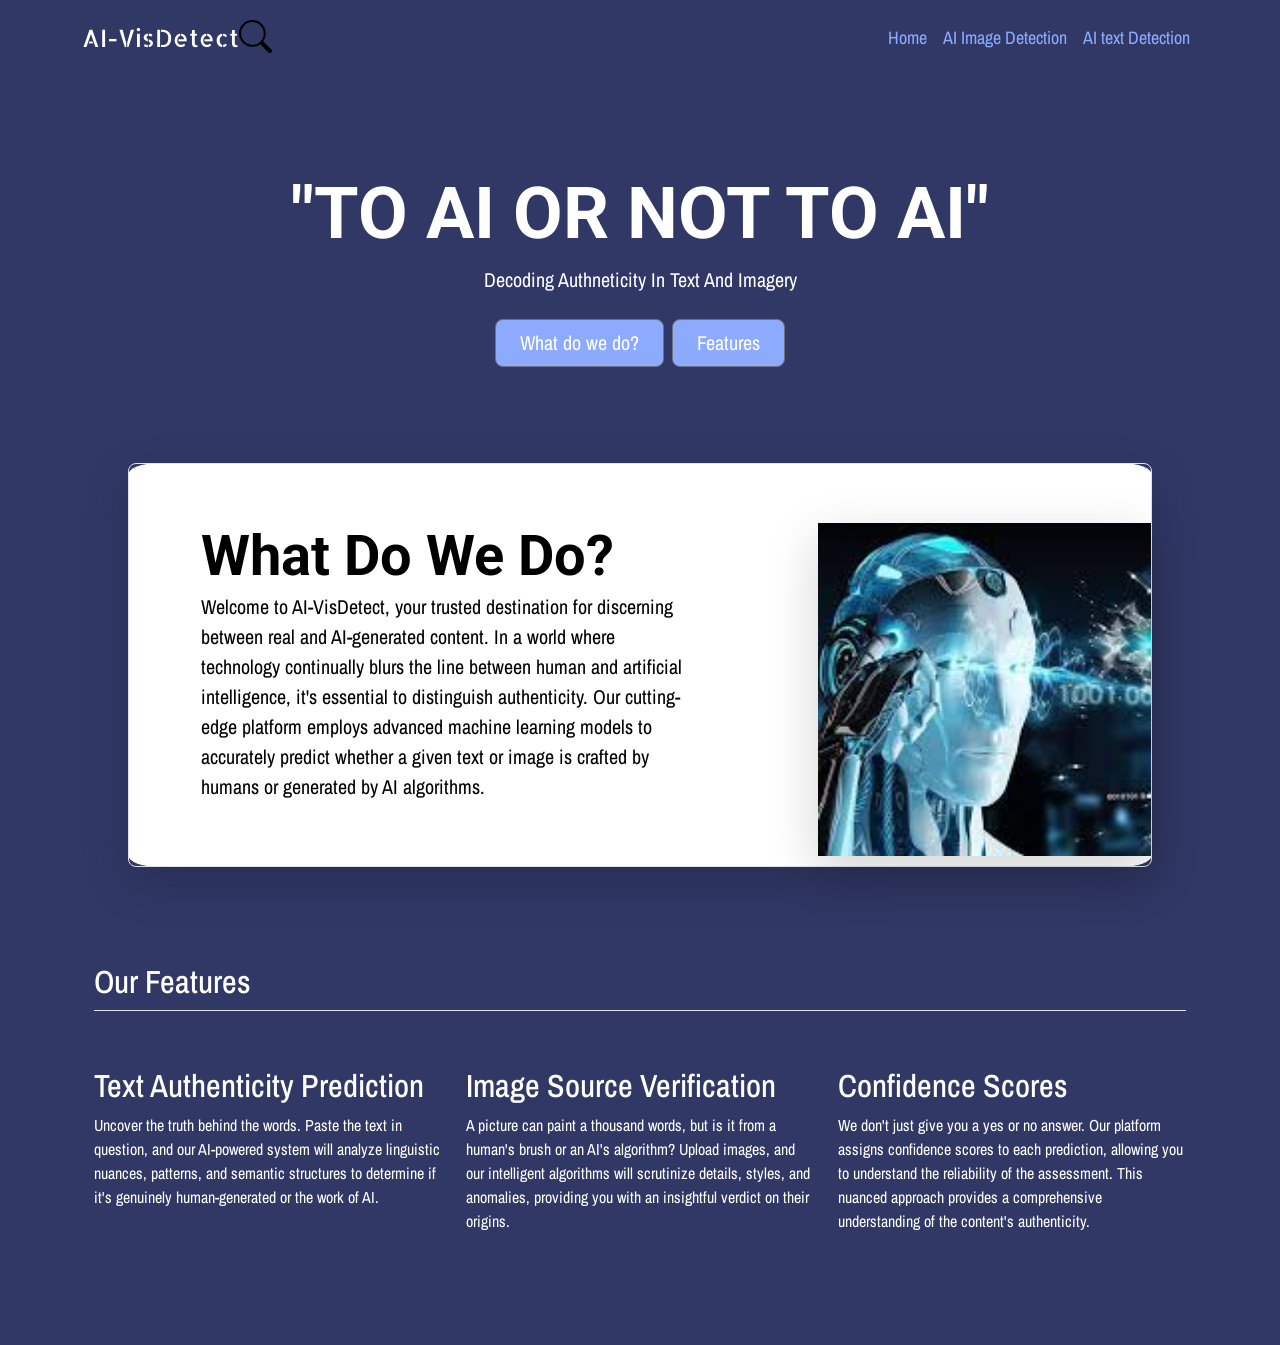
<file: frontend/index.html>
<!DOCTYPE html>
<html lang="en">
<head>
    <meta charset="UTF-8">
    <meta name="viewport" content="width=device-width, initial-scale=1.0">
    <title>AI-VisDetect</title>
    <link rel="icon" href="./logo.jpg" type="image/icon type">
    <link href="https://cdn.jsdelivr.net/npm/bootstrap@5.3.1/dist/css/bootstrap.min.css" rel="stylesheet" integrity="sha384-4bw+/aepP/YC94hEpVNVgiZdgIC5+VKNBQNGCHeKRQN+PtmoHDEXuppvnDJzQIu9" crossorigin="anonymous">
    <link href = "style.css" rel = "stylesheet"/>
    <link rel="preconnect" href="https://fonts.googleapis.com">
<link rel="preconnect" href="https://fonts.gstatic.com" crossorigin>
<link href="https://fonts.googleapis.com/css2?family=Archivo+Narrow:wght@500&display=swap" rel="stylesheet">
<link rel="preconnect" href="https://fonts.googleapis.com">
<link rel="preconnect" href="https://fonts.gstatic.com" crossorigin>
<link href="https://fonts.googleapis.com/css2?family=Allerta+Stencil&display=swap" rel="stylesheet">
<link rel="preconnect" href="https://fonts.googleapis.com">
<link rel="preconnect" href="https://fonts.gstatic.com" crossorigin>
<link href="https://fonts.googleapis.com/css2?family=Roboto:wght@700&display=swap" rel="stylesheet">
</head>
<body>
    <div class="container">
        <header class="d-flex flex-wrap align-items-center justify-content-center justify-content-md-between py-3 mb-4">
          <div class="col-md-3 mb-2 mb-md-0 ">
            <a href="/" class="d-inline-flex  text-decoration-none brand-title">
              AI-VisDetect<img src = "./search.svg" height= "33pxpx">
            </a>
          </div>
    
          <ul class="nav col-12 col-md-auto mb-2 justify-content-center mb-md-0">
            <li><a href="#" class="nav-link px-2 nav-item">Home</a></li>
            <li><a href="./image.html" class="nav-link px-2 nav-item">AI Image Detection</a></li>
            <li><a href="./text.html" class="nav-link px-2 nav-item">AI text Detection</a></li>
          </ul>
    
        </header>
      </div>
      <div class="px-4 py-5 my-5 text-center ">
        <h1 class=" fw-bold  brand">"TO AI OR NOT TO AI"</h1>
        <div class="col-lg-6 mx-auto">
          <p class="lead mb-4">Decoding Authneticity In Text And Imagery</p>
          <div class="d-grid gap-2 d-sm-flex justify-content-sm-center">
            <button type="button" class="btn btn-outline-secondary btn-lg px-4 gap-3 goto"><a href = "#what" class = "main-btn">What do we do?</a></button>
            <button type="button" class="btn btn-outline-secondary btn-lg px-4 main-btn goto"><a href = "#features" class = "main-btn">Features</a></button>
          </div>
        </div>
      </div>
      <section id = "what">
        <div class="container my-5 main">
            <div class="row p-4 pb-0 pe-lg-0 pt-lg-5 align-items-center rounded-3 border shadow-lg">
              <div class="col-lg-7 p-3 p-lg-5 pt-lg-3">
                <h1 class="display-4 fw-bold lh-1 text-body-emphasis">What Do We Do?</h1>
                <p class="lead ">Welcome to AI-VisDetect, your trusted destination for discerning between real and AI-generated content. In a world where technology continually blurs the line between human and artificial intelligence, it's essential to distinguish authenticity. Our cutting-edge platform employs advanced machine learning models to accurately predict whether a given text or image is crafted by humans or generated by AI algorithms.</p>
              </div>
              <div class="col-lg-4 offset-lg-1 p-0 overflow-hidden shadow-lg">
                  <img  src="./ai1.jpg" alt="" width="600">
              </div>
            </div>
          </div>
    </section>

   
        <section id = "features">
          <div class="container px-4 py-5 " id="hanging-icons">
            <h2 class="pb-2 border-bottom">Our Features</h2>
            <div class="row g-4 py-5 row-cols-1 row-cols-lg-3">
              <div class="col d-flex align-items-start ">
                <div>
                  <h3 class="fs-2 ">Text Authenticity Prediction</h3>
                  <p>Uncover the truth behind the words. Paste the text in question, and our AI-powered system will
                     analyze linguistic nuances, patterns, and semantic structures to determine if it's genuinely
                      human-generated or the work of AI.</p>
                </div>
              </div>
              <div class="col d-flex align-items-start">
                <div>
                  <h3 class="fs-2">Image Source Verification</h3>
                  <p>A picture can paint a thousand words, but is it from a human's brush or an AI's 
                    algorithm? Upload images, and our intelligent algorithms will scrutinize details, styles,
                     and anomalies, providing you with an insightful verdict on their origins.</p>
                  
                </div>
              </div>
              <div class="col d-flex align-items-start">
                <div>
                  <h3 class="fs-2">Confidence Scores</h3>
                  <p>We don't just give you a yes or no answer. Our platform assigns confidence scores to each prediction, 
                    allowing you to understand the reliability of the assessment. This nuanced approach provides a comprehensive 
                    understanding of the content's authenticity.</p>
                </div>
              </div>
            </div>
          </div>
        </section>
     
   

    <script src="https://cdn.jsdelivr.net/npm/bootstrap@5.3.1/dist/js/bootstrap.bundle.min.js" integrity="sha384-HwwvtgBNo3bZJJLYd8oVXjrBZt8cqVSpeBNS5n7C8IVInixGAoxmnlMuBnhbgrkm" crossorigin="anonymous"></script>
</body>
</html>
</file>
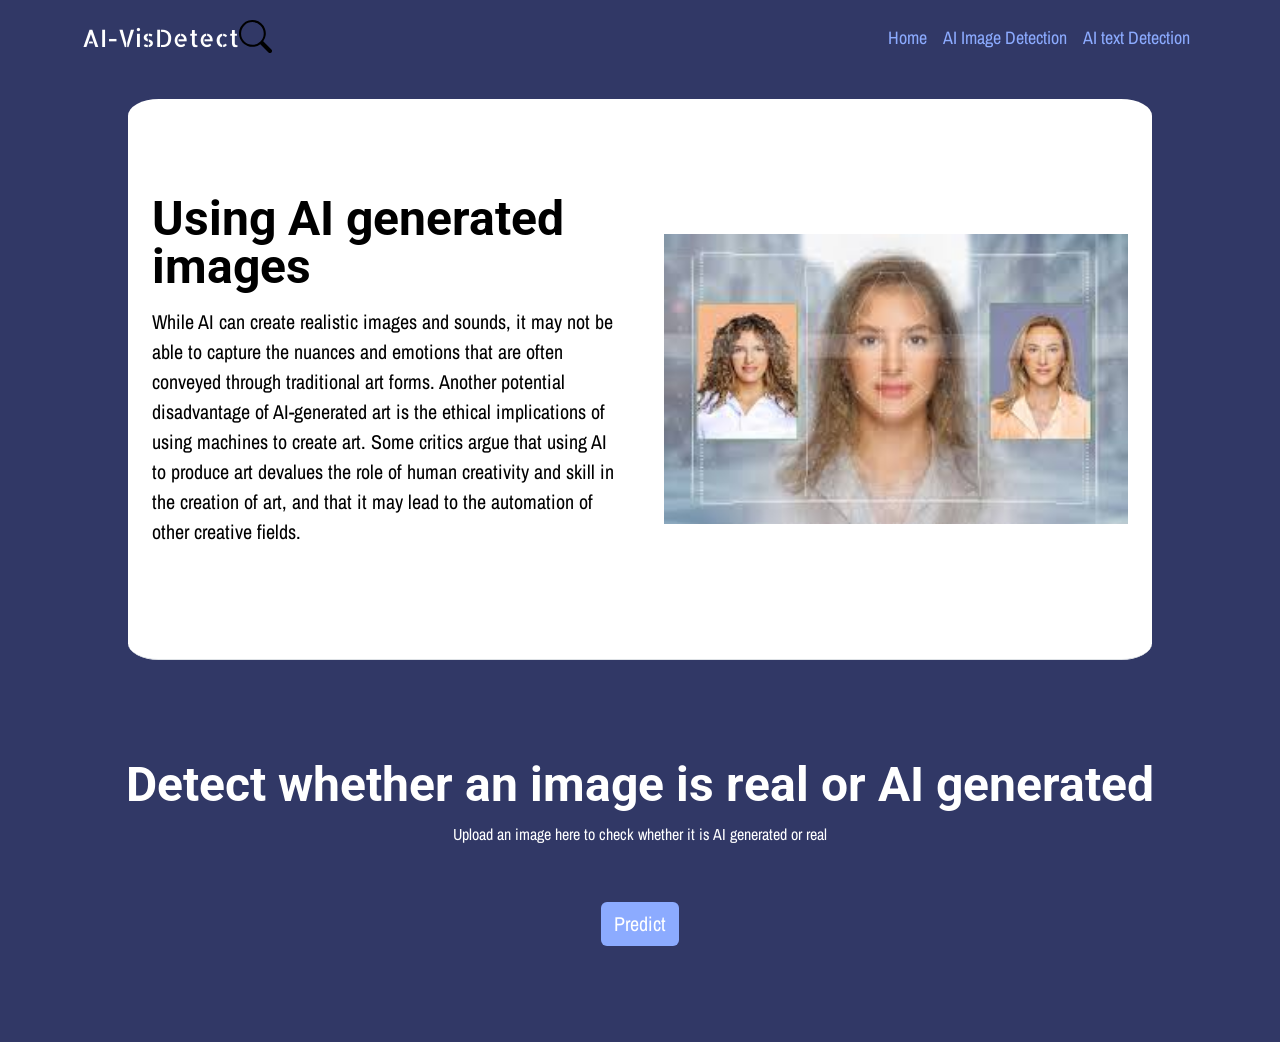
<file: frontend/image.html>
<!DOCTYPE html>
<html lang="en">
<head>
    <meta charset="UTF-8">
    <meta name="viewport" content="width=device-width, initial-scale=1.0">
    <title>Image Detection</title>

    <link rel="icon" href="./logo.jpg" type="image/icon type">
    <link href="https://cdn.jsdelivr.net/npm/bootstrap@5.3.1/dist/css/bootstrap.min.css" rel="stylesheet" integrity="sha384-4bw+/aepP/YC94hEpVNVgiZdgIC5+VKNBQNGCHeKRQN+PtmoHDEXuppvnDJzQIu9" crossorigin="anonymous">
    <link href = "style.css" rel = "stylesheet"/>
    <link rel="preconnect" href="https://fonts.googleapis.com">
<link rel="preconnect" href="https://fonts.gstatic.com" crossorigin>
<link href="https://fonts.googleapis.com/css2?family=Archivo+Narrow:wght@500&display=swap" rel="stylesheet">
<link rel="preconnect" href="https://fonts.googleapis.com">
<link rel="preconnect" href="https://fonts.gstatic.com" crossorigin>
<link href="https://fonts.googleapis.com/css2?family=Allerta+Stencil&display=swap" rel="stylesheet">
<link rel="preconnect" href="https://fonts.googleapis.com">
<link rel="preconnect" href="https://fonts.gstatic.com" crossorigin>
<link href="https://fonts.googleapis.com/css2?family=Roboto:wght@700&display=swap" rel="stylesheet">
</head>
<body>
    <div class="container">
        <header class="d-flex flex-wrap align-items-center justify-content-center justify-content-md-between py-3 mb-4">
          <div class="col-md-3 mb-2 mb-md-0 ">
            <a href="/" class="d-inline-flex  text-decoration-none brand-title">
              AI-VisDetect<img src = "./search.svg" height= "33pxpx">
            </a>
          </div>
    
          <ul class="nav col-12 col-md-auto mb-2 justify-content-center mb-md-0">
            <li><a href="./index.html" class="nav-link px-2 nav-item">Home</a></li>
            <li><a href="#" class="nav-link px-2 nav-item">AI Image Detection</a></li>
            <li><a href="./text.html" class="nav-link px-2 nav-item">AI text Detection</a></li>
          </ul>
        </header>
      </div>

      <div class="container col-xxl-8 px-4 py-5 main border-bottom">
        <div class="row flex-lg-row-reverse align-items-center g-5 py-5">
          <div class="col-10 col-sm-8 col-lg-6">
            <img src="./aiImage.jpg" class="d-block mx-lg-auto img-fluid" alt="Bootstrap Themes" width="700" height="500" loading="lazy">
          </div>
          <div class="col-lg-6">
            <h1 class="display-5 fw-bold text-body-emphasis lh-1 mb-3">Using AI generated images</h1>
            <p class="lead"> While AI can create realistic images and sounds, it may not be able to capture
                 the nuances and emotions that are often conveyed through traditional art forms. Another potential
                  disadvantage of AI-generated art is the ethical implications of using machines to create art. Some 
                  critics argue that using AI to produce art devalues the role of human creativity and skill in the
                   creation of art, and that it may lead to the automation of other creative fields.</p>
          </div>
        </div>
      </div>

      <div class="px-4 py-5 my-5 text-center">
        <h1 class="display-5 fw-bold">Detect whether an image is real or AI generated</h1>
        <div class="col-lg-6 mx-auto">
            
            <p><label for="file" style="cursor: pointer;">Upload an image here to check whether it is AI generated or real</label></p>
            <input type="file"  accept="image/*" name="imageToDetect" id="file"  onchange="loadFile(event)" style="display: none;">
            <p><img id="output" width = "300"/></p>
            <p class="imageResult"></p>
            <button type="button" class="btn predict">Predict</button>
        </div>
      </div>

      <script>
        var loadFile = function(event) {
            var image = document.getElementById('output');
            image.src = URL.createObjectURL(event.target.files[0]);
        };
        </script>
</body>
</html>
</file>
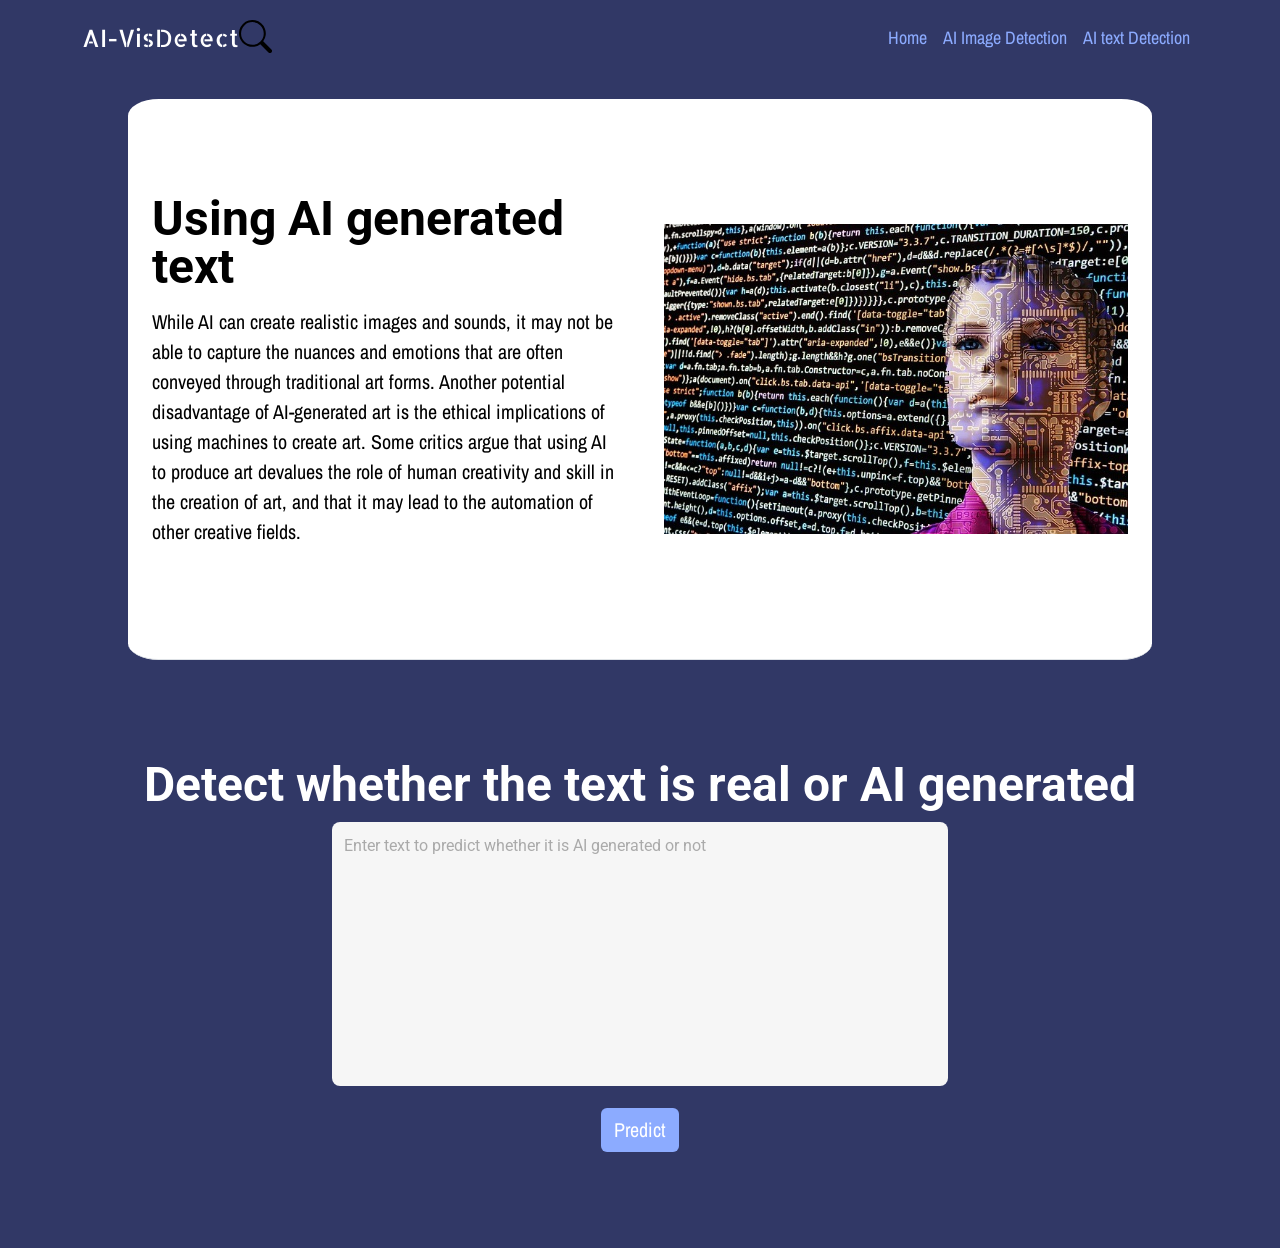
<file: frontend/text.html>
<!DOCTYPE html>
<html lang="en">
<head>
    <meta charset="UTF-8">
    <meta name="viewport" content="width=device-width, initial-scale=1.0">
    <title>Text Detection</title>

    <link rel="icon" href="./logo.jpg" type="image/icon type">
    <link href="https://cdn.jsdelivr.net/npm/bootstrap@5.3.1/dist/css/bootstrap.min.css" rel="stylesheet" integrity="sha384-4bw+/aepP/YC94hEpVNVgiZdgIC5+VKNBQNGCHeKRQN+PtmoHDEXuppvnDJzQIu9" crossorigin="anonymous">
    <link href = "style.css" rel = "stylesheet"/>
    <link rel="preconnect" href="https://fonts.googleapis.com">
    <link rel="preconnect" href="https://fonts.gstatic.com" crossorigin>
    <link href="https://fonts.googleapis.com/css2?family=Archivo+Narrow:wght@500&display=swap" rel="stylesheet">
    <link rel="preconnect" href="https://fonts.googleapis.com">
    <link rel="preconnect" href="https://fonts.gstatic.com" crossorigin>
    <link href="https://fonts.googleapis.com/css2?family=Allerta+Stencil&display=swap" rel="stylesheet">
    <link rel="preconnect" href="https://fonts.googleapis.com">
    <link rel="preconnect" href="https://fonts.gstatic.com" crossorigin>
    <link href="https://fonts.googleapis.com/css2?family=Roboto:wght@700&display=swap" rel="stylesheet">
    <link rel="preconnect" href="https://fonts.googleapis.com">
<link rel="preconnect" href="https://fonts.gstatic.com" crossorigin>
<link href="https://fonts.googleapis.com/css2?family=Roboto:wght@700&display=swap" rel="stylesheet">
</head>
<body>
    <div class="container">
        <header class="d-flex flex-wrap align-items-center justify-content-center justify-content-md-between py-3 mb-4">
          <div class="col-md-3 mb-2 mb-md-0 ">
            <a href="/" class="d-inline-flex  text-decoration-none brand-title">
              AI-VisDetect<img src = "./search.svg" height= "33pxpx">
            </a>
          </div>
    
          <ul class="nav col-12 col-md-auto mb-2 justify-content-center mb-md-0">
            <li><a href="./index.html" class="nav-link px-2 nav-item">Home</a></li>
            <li><a href="./image.html" class="nav-link px-2 nav-item">AI Image Detection</a></li>
            <li><a href="#" class="nav-link px-2 nav-item">AI text Detection</a></li>
          </ul>
        </header>
      </div>

      <div class="container col-xxl-8 px-4 py-5 main border-bottom">
        <div class="row flex-lg-row-reverse align-items-center g-5 py-5">
          <div class="col-10 col-sm-8 col-lg-6">
            <img src="./aitext.jpg" class="d-block mx-lg-auto img-fluid" alt="Bootstrap Themes" width="700" height="500" loading="lazy">
          </div>
          <div class="col-lg-6">
            <h1 class="display-5 fw-bold text-body-emphasis lh-1 mb-3">Using AI generated text</h1>
            <p class="lead"> While AI can create realistic images and sounds, it may not be able to capture
                 the nuances and emotions that are often conveyed through traditional art forms. Another potential
                  disadvantage of AI-generated art is the ethical implications of using machines to create art. Some 
                  critics argue that using AI to produce art devalues the role of human creativity and skill in the
                   creation of art, and that it may lead to the automation of other creative fields.</p>
          </div>
        </div>
      </div>

      <div class="px-4 py-5 my-5 text-center">
        <h1 class="display-5 fw-bold">Detect whether the text is real or AI generated</h1>
        <div class="col-lg-6 mx-auto">
            <textarea name="textToPredict" cols="50" rows="10" id = "textInput" placeholder = "Enter text to predict whether it is AI generated or not" class = "text-muted"></textarea>
            <br/>
            <p class = "textResult"></p>
            <button type="button" class="btn predict">Predict</button>
        </div>
      </div>

</body>
</html>
</file>
<file: frontend/style.css>
body{
    background-color:#313866;
    color: white;
    font-family: 'Archivo Narrow', sans-serif;
}

.nav-item{
    color: #8CABFF;
    font-size: 18px;
}

.brand-title{
    color: white;
    font-size: 24px;
    font-family: 'Allerta Stencil', sans-serif;
}

.main{
    background-color: white;
    border-radius:3%;
    width: 80%;
    margin-left: 10%;
    color: black;


}

h1{
    color: white;
    font-size: 72px;
    font-family: 'Roboto', sans-serif;
}

.main-btn{
    text-decoration:none;
    color:white
}

.main-btn:hover{
    text-decoration: none;
}

.goto{
    background-color:#8CABFF;
}

.myimg{
    float: right;
}

.whatdo{
    display:inline;
}

.predict{
    color: white;
    background-color:#8CABFF;
    font-size: 20px;
}


/* textarea {
    font-size: 18px;
    font-family: 'Roboto', sans-serif;
    border: 2px solid #3498db;
    border-radius: 10px;
    padding: 10px;
    background-color: rgba(255, 255, 255, 0.95); /* Adjust opacity to control the lightness */
    /* color: #333;
    resize: vertical;
    transition: border-color 0.3s ease, background-color 0.3s ease;
}

textarea::placeholder {
    color: rgba(200, 200, 200, 0.6);
}

textarea:focus {
    outline: none;
    border-color: #ff9900;
    background-color: rgba(255, 255, 255, 1); 
} */

textarea {
    font-size: 16px;
    font-family: 'Roboto', sans-serif;
    border: none;
    border-radius: 8px;
    padding: 12px;
    background-color: #f6f6f6;
    color: #333;
    width: 100%;
    box-sizing: border-box;
    resize: none;
}

textarea::placeholder {
    color: #aaa;
}

textarea:focus {
    outline: none;
    background-color: #fff;
    box-shadow: 0px 2px 4px rgba(0, 0, 0, 0.1);
}
</file>
